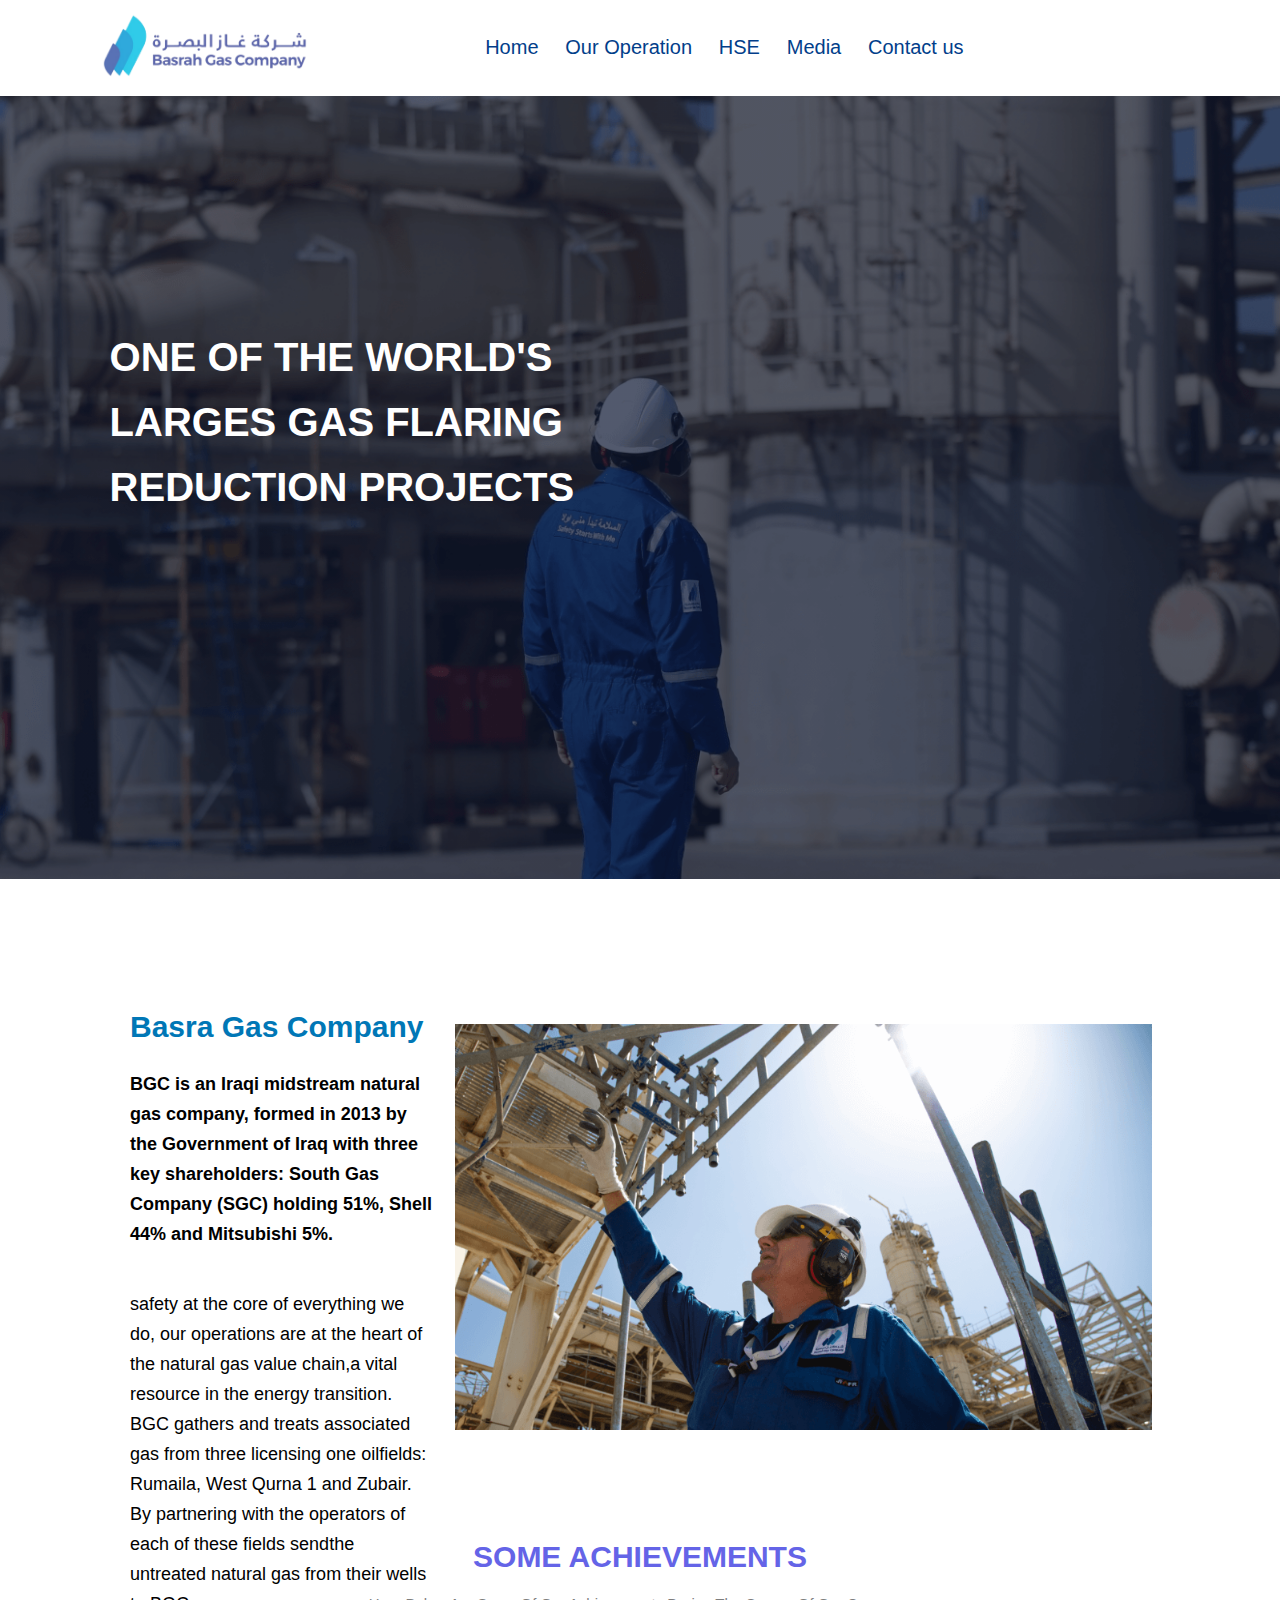
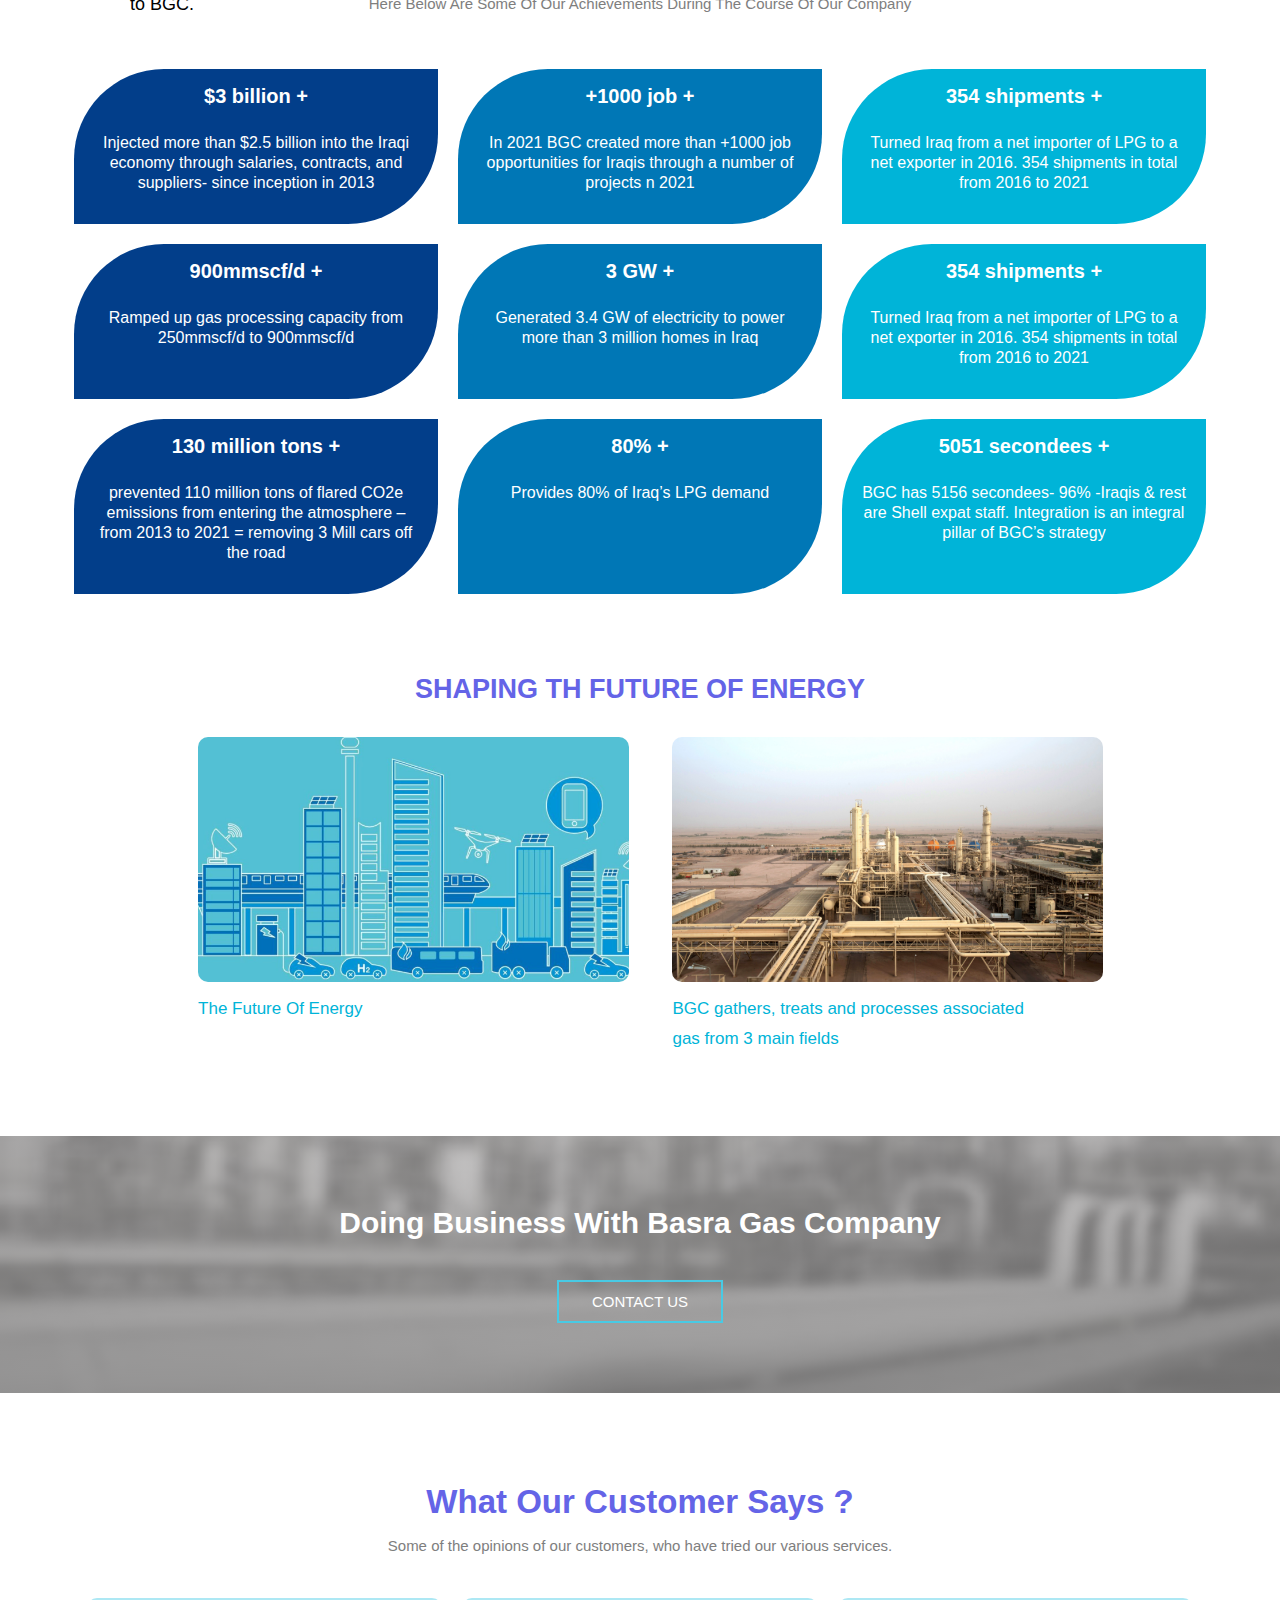
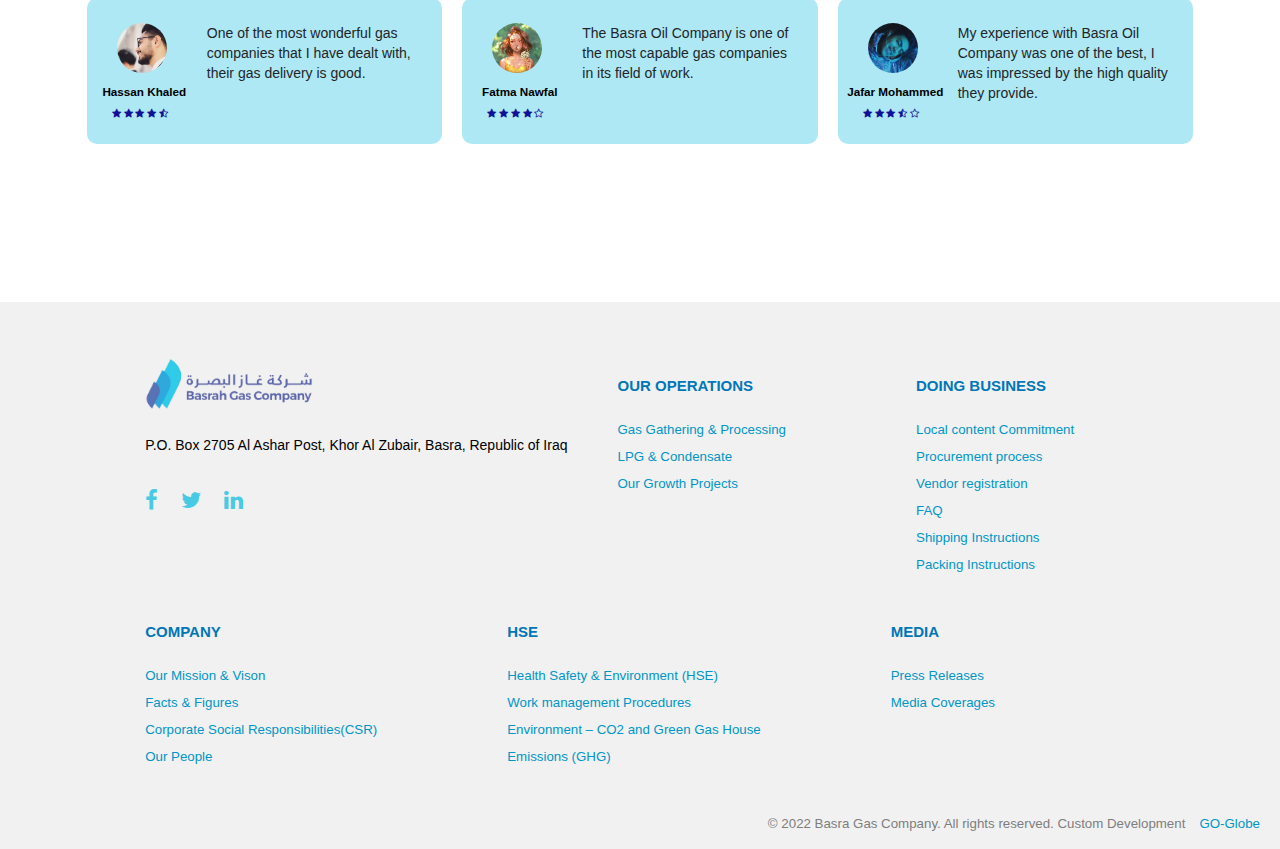
<file: index.html>
<!DOCTYPE html>
<html lang="en">
    <head>
        <meta name="description" content="BGC is an Iraqi midstream natural gas company.." />
        <meta name="viewport" content="with=device-width, initial-scale=1.0">
        <meta name="keywords" content="Basra, Gas, Oil, Money, Top" />
        <meta charset="UTF-8" />

        <link rel="stylesheet" href="style.css">
        <link rel="icon" href="icons/basragas.ico" />
        <link rel="stylesheet" href="https://cdnjs.cloudflare.com/ajax/libs/font-awesome/4.7.0/css/font-awesome.min.css"> <!--for-icons-->

        <title>Basra Gas Company</title>
    </head>
    <body>
        <!---------------------------------- hero section -->
        <section class="hero">
            <nav>
                <a href="index.html"><img src="images/logo-and-name.png" alt="Error"></a>
                <div class="navLinks" id="showHide">
                    <i class="fa fa-times" onclick="hideMenu()"></i> <!--سكربت-حتى-نخفي-المنيو-->
                    <ul>
                        <li><a href="">Home</a></li>
                        <li><a href="">Our Operation</a></li>
                        <li><a href="">HSE</a></li>
                        <li><a href="">Media</a></li>
                        <li><a href="contact-us.html">Contact us</a></li>
                    </ul>
                </div>
                <i class="fa fa-bars" onclick="showMenu()"></i> <!--سكربت-حتى-نظهر-المنيو-->
            </nav>
            <div class="hero-container">
                <div class="hero-content">
                    <h1>ONE OF THE WORLD'S</h1>
                    <h1>LARGES GAS FLARING</h1>
                    <h1>REDUCTION PROJECTS</h1>
                </div>
            </div>
        </section>

        <!--------------------------------- about Basra Gas Company -->
        <section class="about-BGC">
            <div class="about-row">
                <div class="about-column">
                    <h1>Basra Gas Company</h1>

                    <p><span>BGC is an Iraqi midstream natural gas company,
                    formed in 2013 by the Government of Iraq with three key shareholders:
                    South Gas Company (SGC) holding 51%, Shell 44% and Mitsubishi 5%.</span></p>

                    <p>safety at the core of everything we do, our operations are at the heart
                    of the natural gas value chain,a vital resource in the energy transition.
                    BGC gathers and treats associated gas from three licensing one oilfields: Rumaila,
                    West Qurna 1 and Zubair. By partnering with the operators of each of these fields
                    sendthe untreated natural gas from their wells to BGC.</p>
                </div>
                <img src="images/define-BGC.png">
            </div>
        </section>

        <!-------------------------------- some achievements -->
        <section class="some-ach">
            <h1 class="uppercase">some achievements</h1>
            <p class="h1p capitalize">Here below are some of our achievements during the course of our company</p>

            <div class="ach-row">
                <div class="ach-column ach-clm1">
                    <h3>$3 billion +</h3>
                    <p>Injected more than $2.5 billion into the Iraqi economy through
                        salaries, contracts, and suppliers- since inception in 2013</p>
                </div>
                <div class="ach-column ach-clm2">
                    <h3>+1000 job +</h3>
                    <p>In 2021 BGC created more than +1000 job opportunities
                    for Iraqis through a number of projects n 2021</p>
                </div>
                <div class="ach-column ach-clm3">
                    <h3>354 shipments +</h3>
                    <p>Turned Iraq from a net importer of LPG to a net exporter 
                    in 2016. 354 shipments in total from 2016 to 2021</p>
                </div>
            </div>
            <div class="ach-row">
                <div class="ach-column ach-clm1">
                    <h3>900mmscf/d +</h3>
                    <p>Ramped up gas processing capacity from 250mmscf/d to 900mmscf/d</p>
                </div>
                <div class="ach-column ach-clm2">
                    <h3>3 GW +</h3>
                    <p>Generated 3.4 GW of electricity to power more than 3 million homes in Iraq</p>
                </div>
                <div class="ach-column ach-clm3">
                    <h3>354 shipments +</h3>
                    <p>Turned Iraq from a net importer of LPG to a net exporter 
                    in 2016. 354 shipments in total from 2016 to 2021</p>
                </div>
            </div>
            <div class="ach-row">
                <div class="ach-column ach-clm1">
                    <h3>130 million tons +</h3>
                    <p>prevented 110 million tons of flared CO2e emissions from entering
                    the atmosphere – from 2013 to 2021 = removing 3 Mill cars off the road</p>
                </div>
                <div class="ach-column ach-clm2">
                    <h3>80% +</h3>
                    <p>Provides 80% of Iraq’s LPG demand</p>
                </div>
                <div class="ach-column ach-clm3">
                    <h3>5051 secondees +</h3>
                    <p>BGC has 5156 secondees- 96% -Iraqis & rest are Shell expat staff.
                    Integration is an integral pillar of BGC’s strategy</p>
                </div>
            </div>
        </section>

        <!-------------------------------- shaping the future of energy -->
        <section class="shaping-energy">
            <!----- title ------>
            <h1 class="uppercase">shaping th future of energy</h1>
            <!----- content ----->
            <div class="shaping-row">
                <div class="shaping-column">
                    <img src="images/cars.png" alt="NOT FOUND...">
                    <a href="#"><p>The Future Of Energy</p></a>
                </div>
                <div class="shaping-column">
                    <img src="images/factory.png" alt="NOT FOUND...">
                    <a href="#"><p>BGC gathers, treats and processes
                    associated gas from 3 main fields</p></a>
                </div>
            </div><!--------- shaping row -->
        </section>

        <!-------------------------------- call to action -->
        <section class="call-to-action">
            <h1>Doing Business With Basra Gas Company</h1>
            <a href="contact-us.html">CONTACT US</a>
        </section>

        <!-------------------------------- customer experience -->
        <section class="customer-exp">
            <h1>What Our Customer Says ?</h1>
            <p class="expr-p">Some of the opinions of our customers, who have tried our various services.</p>

            <div class="customer-row">
                <div class="customer-column">
                    <div class="customer-img-nam">
                        <img src="images/hassan-k.jpg">
                        <h3>Hassan Khaled</h3>
                        <i class="fa fa-star"></i>
                        <i class="fa fa-star"></i>
                        <i class="fa fa-star"></i>
                        <i class="fa fa-star"></i>
                        <i class="fa fa-star-half-o"></i>
                    </div>
                    
                    <p>One of the most wonderful gas companies that
                    I have dealt with, their gas delivery is good.</p>
                </div>
                <div class="customer-column">
                    <div class="customer-img-nam">
                        <img src="images/fatma-n.jpg">
                        <h3>Fatma Nawfal</h3>
                        <i class="fa fa-star"></i>
                        <i class="fa fa-star"></i>
                        <i class="fa fa-star"></i>
                        <i class="fa fa-star"></i>
                        <i class="fa fa-star-o"></i>
                    </div>
                    <p>The Basra Oil Company is one of the most capable
                    gas companies in its field of work.</p>
                </div>
                <div class="customer-column">
                    <div class="customer-img-nam">
                        <img src="images/jafar_m.jpg">
                        <h3>Jafar Mohammed</h3>
                        <i class="fa fa-star"></i>
                        <i class="fa fa-star"></i>
                        <i class="fa fa-star"></i>
                        <i class="fa fa-star-half-o"></i>
                        <i class="fa fa-star-o"></i>
                    </div>
                    <p>My experience with Basra Oil Company was one of the best,
                    I was impressed by the high quality they provide.</p>
                </div>
            </div>
        </section>

        <!------------------------------- Footer -->
        <section class="footer">

            <div class="foot-row">
                <div class="foot-row1 fr">
                    <div class="foot-column">
                        <a href=""><img src="images/logo-and-name.png" alt="Basra Gas Com."></a>
                        <p>P.O. Box 2705 Al Ashar Post,
                        Khor Al Zubair, Basra, Republic of Iraq</p>
                        <!-------------------- social icons ---------->
                        <a href=""><i class="fa fa-facebook"></i></a>
                        <a href=""><i class="fa fa-twitter"></i></a>
                        <a href=""><i class="fa fa-linkedin"></i></a>
                    </div>
                    <div class="foot-column">
                        <h1>OUR OPERATIONS</h1>
                        <ul>
                            <li><a href="">Gas Gathering & Processing</a></li>
                            <li><a href="">LPG & Condensate</a></li>
                            <li><a href="">Our Growth Projects</a></li>
                        </ul>
                    </div>
                    <div class="foot-column">
                        <h1>DOING BUSINESS</h1>
                        <ul>
                            <li><a href="">Local content Commitment</a></li>
                            <li><a href="">Procurement process</a></li>
                            <li><a href="">Vendor registration</a></li>
                            <li><a href="">FAQ</a></li>
                            <li><a href="">Shipping Instructions</a></li>
                            <li><a href="">Packing Instructions</a></li>
                        </ul>
                    </div>
                </div><!----------------- foot-row1 -->
                <div class="foot-row2 fr">
                    <div class="foot-column">
                        <h1>COMPANY</h1>
                        <ul>
                            <li><a href="">Our Mission & Vison</a></li>
                            <li><a href="">Facts & Figures</a></li>
                            <li><a href="">Corporate Social Responsibilities(CSR)</a></li>
                            <li><a href="">Our People</a></li>
                        </ul>
                    </div>
                    <div class="foot-column">
                        <h1>HSE</h1>
                        <ul>
                            <li><a href="">Health Safety & Environment (HSE)</a></li>
                            <li><a href="">Work management Procedures</a></li>
                            <li><a href="">Environment – CO2 and Green Gas House</a></li>
                            <li><a href="">Emissions (GHG)</a></li>
                        </ul>
                    </div>
                    <div class="foot-column">
                        <h1>MEDIA</h1>
                        <ul>
                            <li><a href="">Press Releases</a></li>
                            <li><a href="">Media Coverages</a></li>
                        </ul>
                    </div>
                </div><!----------------- foot-row2 -->
            </div><!------------------- foot row -->
            <div class="last-p">
                <p>© 2022 Basra Gas Company. All rights reserved.
                Custom Development &ensp; <a href=""> GO-Globe</a></p>
            </div>

        </section>

        <!-------------------------------------------- nav هنا السكربت تبع المنيو حك -->
        <script>
            var navLink = document.getElementById("showHide");
            
            function showMenu() {
                navLink.style.right = "0";
            }
            function hideMenu() {
                navLink.style.right = "-40rem";
            }
        </script> <!-------------------------------------------------END-SCRIPT-->
    </body>
</html>
</file>
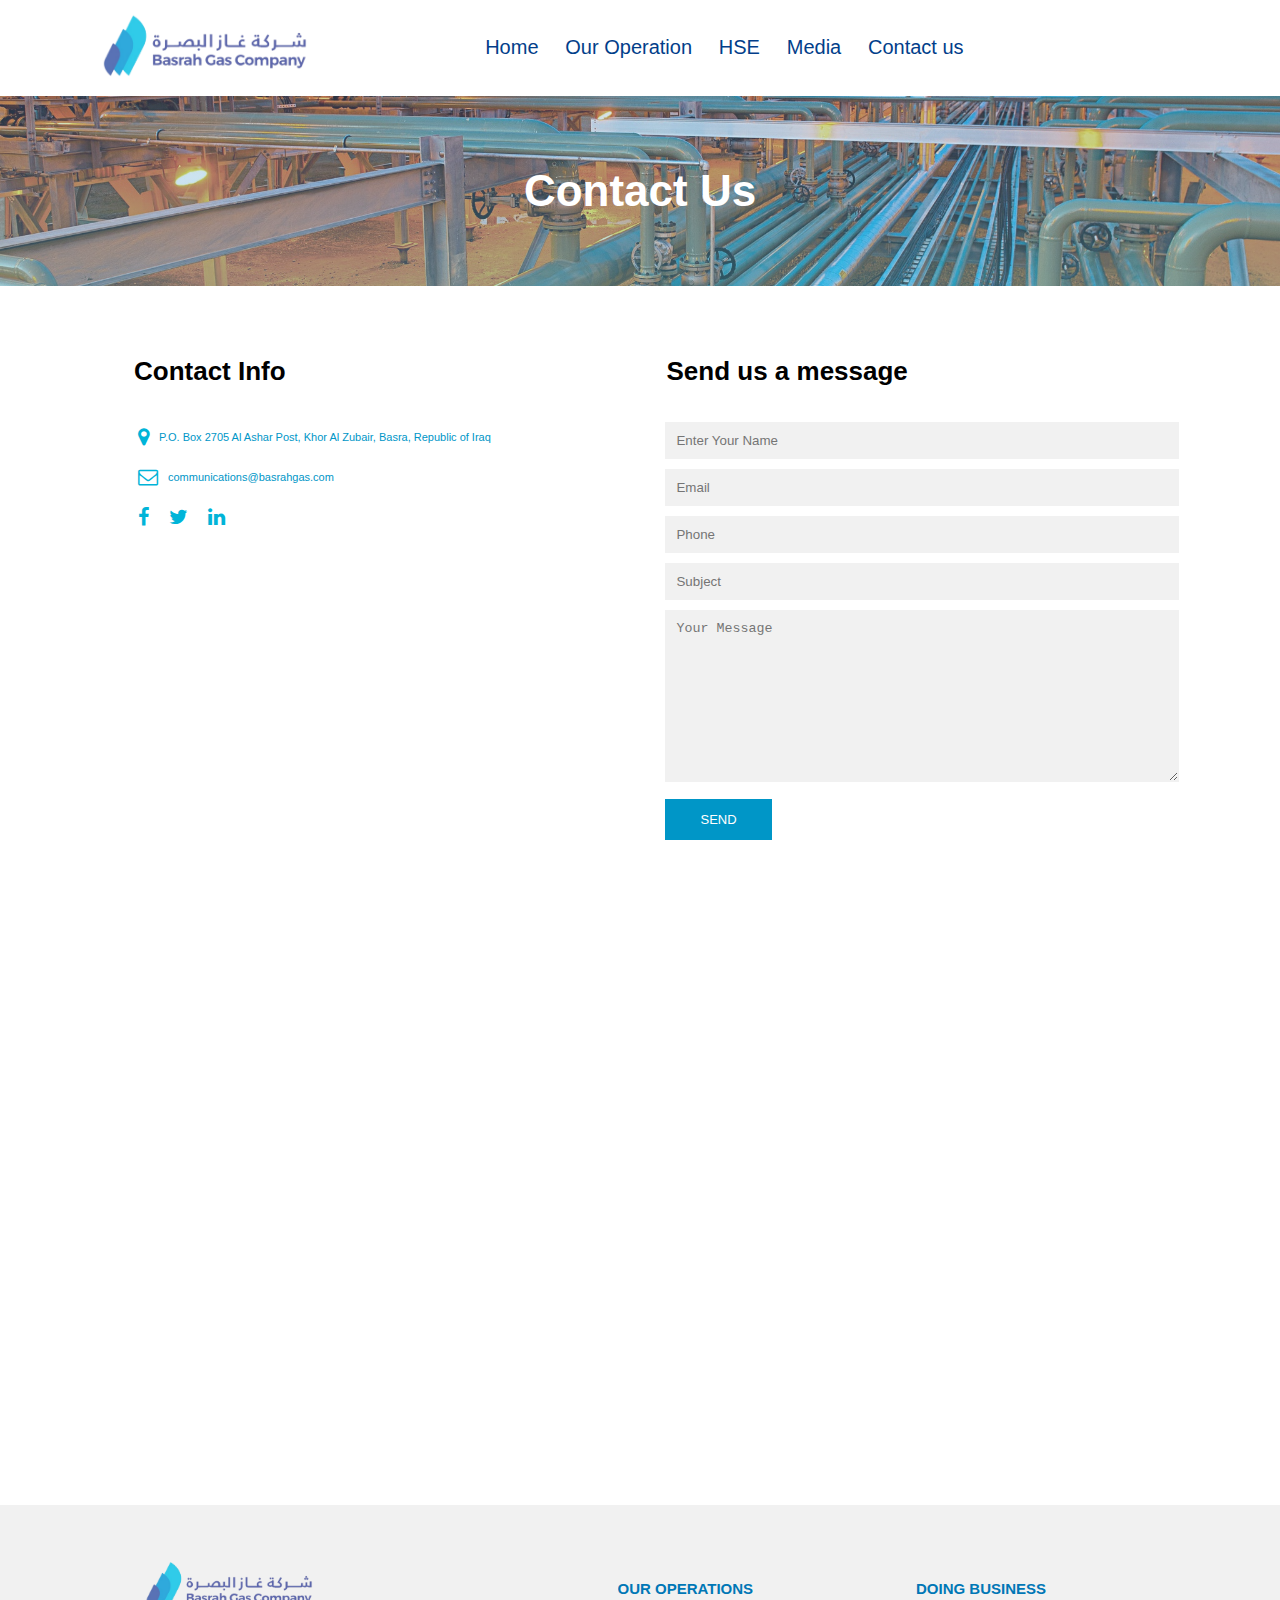
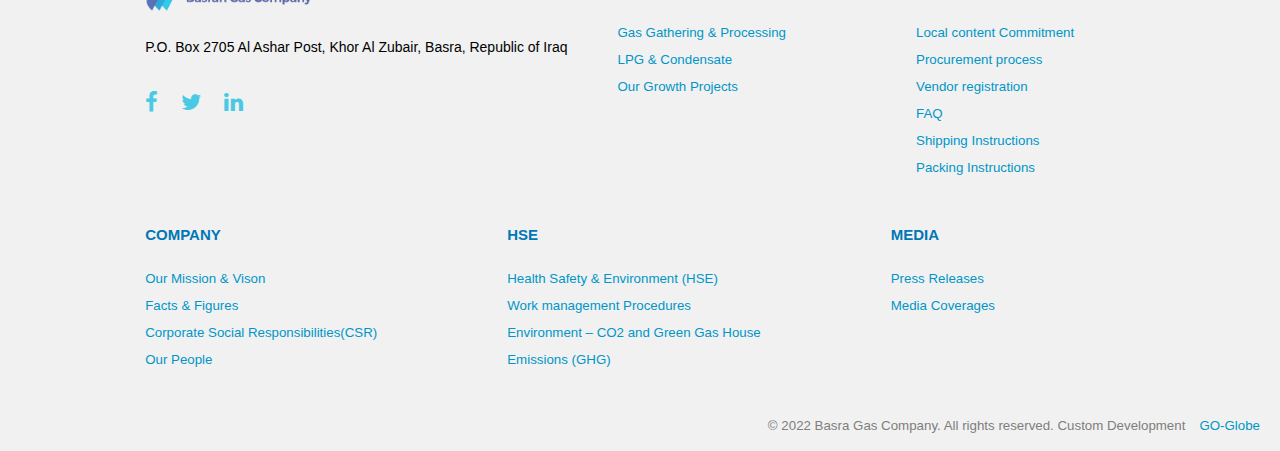
<file: contact-us.html>
<!DOCTYPE html>
<html lang="en">
    <head>
        <meta name="description" content="BGC is an Iraqi midstream natural gas company.." />
        <meta name="viewport" content="with=device-width, initial-scale=1.0">
        <meta name="keywords" content="Basra, Gas, Oil, Money, Top" />
        <meta charset="UTF-8" />

        <link rel="stylesheet" href="style.css">
        <link rel="icon" href="icons/basragas.ico" />
        <link rel="stylesheet" href="https://cdnjs.cloudflare.com/ajax/libs/font-awesome/4.7.0/css/font-awesome.min.css"> <!--for-icons-->

        <title>Contact US</title>
    </head>
    <body>
        <!---------------------------------- navigation bar -->
        <nav>
            <a href="index.html"><img src="images/logo-and-name.png" alt="Error"></a>
            <div class="navLinks" id="showHide">
                <i class="fa fa-times" onclick="hideMenu()"></i> <!--سكربت-حتى-نخفي-المنيو-->
                <ul>
                    <li><a href="index.html">Home</a></li>
                    <li><a href="">Our Operation</a></li>
                    <li><a href="">HSE</a></li>
                    <li><a href="">Media</a></li>
                    <li><a href="contact-us.html">Contact us</a></li>
                </ul>
            </div>
            <i class="fa fa-bars" onclick="showMenu()"></i> <!--سكربت-حتى-نظهر-المنيو-->
        </nav>

        <!-------------------------------- hero contact us -->
        <section class="hero-contact-us">
            <h1>Contact Us</h1>
        </section>

        <!-------------------------------- location -->
        <section class="contact-us">

            <div class="contact-row">
                <div class="contact-column">
                    <div>
                        <h1>Contact Info</h1>
                    </div>
                    <div>
                        <i class="fa fa-map-marker"></i>
                        <span>
                            <a href="https://goo.gl/maps/vM9nk8Qq6ebVRQ7bA">
                                P.O. Box 2705 Al Ashar Post, Khor Al Zubair,
                                Basra, Republic of Iraq
                            </a>
                        </span>           
                    </div>
                    <div>
                        <i class="fa fa-envelope-o"></i>
                        <span>
                            <a href="">communications@basrahgas.com</a>
                        </span>
                    </div>
                    <div>
                        <!-------------------- social icons ---------->
                        <a href=""><i class="fa fa-facebook"></i></a>
                        <a href=""><i class="fa fa-twitter"></i></a>
                        <a href=""><i class="fa fa-linkedin"></i></a>
                    </div>
                </div>
                <div class="contact-column">
                    <h1>Send us a message</h1>
                    <form action="">
                        <input type="text" placeholder="Enter Your Name">
                        <input type="email" placeholder="Email">
                        <input type="tel" placeholder="Phone">
                        <input type="text" placeholder="Subject">
                        <textarea rows="10" placeholder="Your Message"></textarea>
                    </form>
                    <div class="btm">
                        <button>SEND</button>
                    </div>
                </div>
            </div><!----------------- row -->
        </section>
        
        <!-------------------------------- map location -->
        <section class="location">
            <iframe src="https://www.google.com/maps/embed?pb=!1m18!1m12!1m3!1d220249.23537031916!2d47.89204087110372!3d30.39655286069879!2m3!1f0!2f0!3f0!3m2!1i1024!2i768!4f13.1!3m3!1m2!1s0x3fc4992a0c7c0321%3A0x895c29686ffbfa7c!2sBasrah%20Gas%20Company!5e0!3m2!1sar!2siq!4v1655577502300!5m2!1sar!2siq" width="600" height="450" style="border:0;" allowfullscreen="" loading="lazy" referrerpolicy="no-referrer-when-downgrade"></iframe>
        </section>

        <!------------------------------- Footer -->
        <section class="footer">

            <div class="foot-row">
                <div class="foot-row1 fr">
                    <div class="foot-column">
                        <a href="index.html"><img src="images/logo-and-name.png" alt="Basra Gas Com."></a>
                        <p>P.O. Box 2705 Al Ashar Post,
                        Khor Al Zubair, Basra, Republic of Iraq</p>
                        <!-------------------- social icons ---------->
                        <a href=""><i class="fa fa-facebook"></i></a>
                        <a href=""><i class="fa fa-twitter"></i></a>
                        <a href=""><i class="fa fa-linkedin"></i></a>
                    </div>
                    <div class="foot-column">
                        <h1>OUR OPERATIONS</h1>
                        <ul>
                            <li><a href="">Gas Gathering & Processing</a></li>
                            <li><a href="">LPG & Condensate</a></li>
                            <li><a href="">Our Growth Projects</a></li>
                        </ul>
                    </div>
                    <div class="foot-column">
                        <h1>DOING BUSINESS</h1>
                        <ul>
                            <li><a href="">Local content Commitment</a></li>
                            <li><a href="">Procurement process</a></li>
                            <li><a href="">Vendor registration</a></li>
                            <li><a href="">FAQ</a></li>
                            <li><a href="">Shipping Instructions</a></li>
                            <li><a href="">Packing Instructions</a></li>
                        </ul>
                    </div>
                </div><!----------------- foot-row1 -->
                <div class="foot-row2 fr">
                    <div class="foot-column">
                        <h1>COMPANY</h1>
                        <ul>
                            <li><a href="">Our Mission & Vison</a></li>
                            <li><a href="">Facts & Figures</a></li>
                            <li><a href="">Corporate Social Responsibilities(CSR)</a></li>
                            <li><a href="">Our People</a></li>
                        </ul>
                    </div>
                    <div class="foot-column">
                        <h1>HSE</h1>
                        <ul>
                            <li><a href="">Health Safety & Environment (HSE)</a></li>
                            <li><a href="">Work management Procedures</a></li>
                            <li><a href="">Environment – CO2 and Green Gas House</a></li>
                            <li><a href="">Emissions (GHG)</a></li>
                        </ul>
                    </div>
                    <div class="foot-column">
                        <h1>MEDIA</h1>
                        <ul>
                            <li><a href="">Press Releases</a></li>
                            <li><a href="">Media Coverages</a></li>
                        </ul>
                    </div>
                </div><!----------------- foot-row2 -->
            </div><!------------------- foot row -->
            <div class="last-p">
                <p>© 2022 Basra Gas Company. All rights reserved.
                Custom Development &ensp; <a href=""> GO-Globe</a></p>
            </div>

        </section>

        <!-------------------------------------------- nav هنا السكربت تبع المنيو حك -->
        <script>

            var navLink = document.getElementById("showHide");
            function showMenu() {
                navLink.style.right = "0";
            }
            function hideMenu() {
                navLink.style.right = "-40rem";
            }
        </script> <!-------------------------------------------------END-SCRIPT-->
    </body>
</html>
</file>
<file: style.css>
* {
    /**for all html element**/
    margin: 0;
    padding: 0;
}

html {
    font-size: 10px;
    font-family: 'Tajawal', sans-serif;
}

:root {
    --ColorBlack:  #111;
    --ColorWhite:  #fff;
    --ColorGrayGr1:  #212529;
    --ColorGrayGr2:  #343a40;
    --ColorGrayGr3:  #7e7e7e;
    --ColorGrayGr4:  #adb5bd;
    --ColorGrayGr5:  #ced4da;
    --ColorGrayGr6:  #f1f1f1;
    --primaryColorGr1:  #03045e;
    --primaryColorGr2:  #023e8a;
    --primaryColorGr3:  #0077b6;
    --primaryColorGrT:  #6464e7;
    --lightColorGrT:    #5078f0;
    --lightColorGr1:    #0096c7;
    --lightColorGr2:    #00b4d8;
    --lightColorGr3:    #48cae4;
    --lightColorGr4:    #ade8f4;

    --padding: 8%;
}

p {
    line-height: 3rem;
}
a {
    text-decoration: none;
}
.capitalize { /*___________________________كل_الاحرف_كبيرة*/
    text-transform: capitalize;
}
.uppercase { /*________________________فقط_اول_حرف_كبير*/
    text-transform: uppercase;
}

/*___________________________hero-section___________________________*/
.hero {
    max-width: 100%;
    min-height: 100vh;
}
/*______navigation_bar*/
nav {
    max-width: 80%;
    height: 5vh;
    display: flex;
    padding: 2% var(--padding);
    justify-content: space-between;
    align-items: center;
}
nav a img {
    max-width: 22rem;
    min-width: 11rem;
    padding-bottom: 0.1rem;
}
.navLinks {
    flex: 1;
    text-align: center; /**نخلي لنكات الناف على اليمين**/
}
.navLinks ul li {
    list-style: none;
    display: inline-block;
    padding: 0.8rem 1.2rem;
    position: relative;
}
.navLinks ul li a {
    color: var(--primaryColorGr2);
    font-size: 2rem;
    transition: 0.7s;  
}
.navLinks ul li a::after {
    content: '';
    width: 0%;
    height: 2px;
    margin: 0 auto;
    display: block;
    background: var(--lightColorGr3);
    transition: 0.7s;
}
.navLinks ul li a:hover::after {
    width: 99%;
}
.navLinks ul li a:hover {
    color: var(--lightColorGr2);
}
nav .fa {
    display: none;
}
/*__________________hero-content*/
.hero-container {
    max-width: 100%;
    height: 87vh;
    background-image: linear-gradient(rgba(0, 0, 0, 0.33),rgba(0, 0, 0, 0.33)), /*احلا شي هذه الطبقة الي مثل الظل تكون فوق الصورة*/
                        url(images/home.png);
    background-position: center; /**حتى تكون بالسنتر**/
    background-size: cover;     /**حتى تاخذ الكفر حك حجم البيج**/
    position: relative;
}
.hero-content {
    color: var(--fontColor2);
    max-width: 55%;
    position: absolute;
    top: 28%;
    left: 7%;
}
.hero-content h1{
    margin: 2rem;
    font-size: 400%; /*كبرنا النص 4 اضعاف*/
    font-weight: 3rem;
    color: var(--ColorWhite);
}
/*___________________________responsive: hero section*/
@media (max-width: 70rem) {
    nav {
        max-width: 96%;
        padding: 3% var(--padding);
    }
    nav a img {
        max-width: 33%;
        min-width: 33%;
    }
    .navLinks {
        position: fixed;
        height: 55vh;
        width: 33%;
        top: 0;
        right: -40rem;
        text-align: left;
        z-index: 2;
        background: var(--ColorGrayGr5);
        transition: 1s;
    }
    .navLinks ul {
        padding-left: 3rem;
    }
    .navLinks ul li {
        display: block;
        padding: 1rem;
    }
    nav .fa {
        padding-top: 0.3rem;
        padding-left: 1rem;
        padding-bottom: 2rem;
        display: block;
        color: #65aad6;
        margin: 1rem;
        font-size: 3.3rem;
        cursor: pointer;
        transition: 0.7s;
    }
    nav .fa-bars {
        padding: var(--padding);
    }
    nav .fa-bars:hover {
        color: var(--primaryColorGr3);
        font-size: 3rem;
    }
    nav .fa-times:hover {
        color: #ce5555;
    }
    .hero-content h1{
        font-size: 266%; /*الهدر  كان 400% حولنا --> 333% حتى يكون ريسبونسف وكذا -_- */
        margin: 2rem;
        font-weight: 8rem;
    }
}


/*___________________________about-Basra-Gas-Company___________________________*/
.about-BGC {
    max-width: 80%;
    margin: 0 auto;
    padding-top: 8rem;
    padding-bottom: 11rem;
    justify-content: center;
}
.about-row {
    margin: 0 auto;
    height: 50vh;
    display: flex;
    justify-content: space-between;
}
.about-column {
    flex-basis: 48%;
    padding: 30px 2px;
}
.about-column h1 {
    color: var(--primaryColorGr3);
    font-weight: bolder;
    font-size: 3rem;
    padding-bottom: 1rem;
}
.about-column p {
    padding: 15px 0 25px;
    font-size: large;
}
.about-column p span {
    font-weight: bolder;
}
.about-row img {
    padding-top: 4.4rem;
    padding-left:  2rem;
}
/*___________________________responsive: about Basra Gas Company*/
@media (max-width: 74.27rem) {
    .about-BGC {
        max-width: 80%;
        margin: auto;
        justify-content: center;
        padding-bottom: 7rem;
    }
    .about-row {
        margin: 0 auto;
        height: auto;
        display: block;
        justify-content:center;
    }
    .about-column {
        flex-basis: 48%;
        padding: 22px 2px;
    }
    .about-column h1 {
        padding-bottom: 4rem;
    }
    .about-column p {
        font-size: 1.6rem;
        padding: 1px 0 2rem;
    }
    .about-row img {
        display: flex;
        max-width: 100%;
        padding-top: 0;
    }
}


/*___________________________some-achievement___________________________*/
.some-ach {
    max-width: 90%;
    margin: auto;
    text-align: center;
}
.some-ach h1 {
    font-size: 3rem;
    font-weight: 555;
    padding-bottom: 1rem;
    color: var(--primaryColorGrT);
    transition: 1s;
}
.some-ach .h1p {
    color: var(--ColorGrayGr3);
    font-size: 1.5rem;
    font-weight: 444;
    line-height: 2rem;
    padding: 1rem;
    margin-bottom: 3%;
    transition: 1s;
}
.ach-row {
    margin-top: auto;
    display: flex;
    justify-content: space-between;
}
.ach-column {
    flex-basis: 33%;
    border-radius: 9rem 0 9rem 0;
    padding: 11px 0;
    box-sizing: border-box;
    margin: 1rem;
    transition: 0.5s;
}
.ach-clm1 {
    background-color: var(--primaryColorGr2);
}
.ach-clm2 {
    background-color: var(--primaryColorGr3);

}
.ach-clm3 {
    background-color: var(--lightColorGr2);

}
.ach-column:hover {
    box-shadow: 0 0 2rem 0 rgba(0, 0, 0, 0.33);
}
.ach-column h3 {
    font-weight: 777;
    font-size: 2rem;
    color: #fff;
    padding: 0.5rem;
}
.ach-column p {
    color: #fff;
    font-size: 1.6rem;
    font-weight: 444;
    line-height: 2rem;
    padding: 2rem;
}
/*___________________________responsive: some achievement*/
@media (max-width: 60rem) {
    .some-ach {
        max-width: 66%;
    }
    .some-ach h1 {
        font-size: 2.5rem;
        transition: 1s;
    }
    .some-ach .h1p {
        font-size: 1.3rem;
        transition: 1s;
    }
    .ach-row {
        flex-direction: column;
    }
}


/*_________________________shaping_energy_________________________*/
.shaping-energy {
    max-width: 88%;
    margin: auto;
    text-align: center;
    padding-top: 6rem;
}
.shaping-energy h1 {
    font-size: 2.7rem;
    font-weight: bolder;
    padding-top: 1rem;
    padding-bottom: 1rem;
    color: var(--primaryColorGrT);
}
.shaping-row {
    margin-top: auto;
    display: flex;
    justify-content: space-evenly;
    margin-right: 5%; /*_________________خليت النسبة حتى ارجع الصورتين بالمنتصف وامركزهن لان كانن منزاحات لليمين شوي*/
}
.shaping-column {
    flex-basis: 33%;
    padding: 22px 0;
    box-sizing: border-box;
    margin: 0rem;
}
.shaping-column img {
    width: 122%;
    border-radius: 1rem;
}
.shaping-column p {
    text-align: left;
    font-size: 1.7rem;
    margin-top: 1rem;
    font-weight: 544;
}
.shaping-column a {
    color: var(--lightColorGr2);
    transition: 0.5s;
}
.shaping-column a:hover {
    color: var(--primaryColorGr3);
}
/*___________________________responsive: shaping energy*/
@media (max-width: 60rem) {
    .shaping-row {
        flex-direction: column;
        margin: 0 auto;
    }
    .shaping-energy h1 {
        font-size: 2.2rem;
    }
    .shaping-column img {
        max-width: 77%;
        font-weight: 2rem;
    }
    .shaping-column p {
        text-align: center;
        font-size: 1.5rem;
    }
}


/*_________________________call_to_action___________________*/
.call-to-action {
    max-width: 100%;
    background-image: linear-gradient(rgba(173, 171, 171, 0.677),rgba(134, 133, 133, 0.827)),url(images/do-bissines-back.jpg);
    background-repeat: no-repeat;
    background-position: center;
    background-size: cover;
    text-align: center;
    margin-top: 6rem;
    padding: 7rem 0;
}
.call-to-action h1 {
    color: var(--ColorWhite);
    padding-bottom: 4rem;
    font-weight: 789;
    font-size: 3rem;
    transition: 1s;
}
.call-to-action a {
    display: inline-block; /*inline-block: استخدمتها-لان-تسمحلنا-بالتحكم-وتغيير-المارجن-والبادنج-الي-تكون-حول-الألمنت*/
    color: var(--ColorWhite);
    border: 2px solid var(--lightColorGr3);
    padding: 11px 33px;
    font-size: 15px;
    background: transparent;/*_شفافة_*/
    position: relative;
    transition: 1s;
}
.call-to-action a:hover {
    border-color: transparent;
    background-color: var(--lightColorGr3);
}
/*___________________________responsive: call to action*/
@media(max-width: 44rem) {
    .call-to-action h1 {
        font-size: 2rem;
        transition: 1s; /*لا-لا-لا-هاي-قوية-: يكون-انميشن-لما-يعمل-ريسبون*/
    }
    .call-to-action a {
        font-size: 11px;
    }
}


/*___________________________customer_experience___________________________*/
.customer-exp {
    max-width: 88%;
    padding-top: 9rem;
    margin: auto;
    text-align: center;
}
.customer-exp h1 {
    color: var(--primaryColorGrT);
    padding-bottom: 1rem;
    font-size: 3.3rem;
    font-weight: 555;
    transition: 1s;
}
.customer-exp .expr-p {
    margin-top: auto;
    font-size: 1.5rem;
    text-align: center;
    color: var(--ColorGrayGr3);
    margin-bottom: -2rem;
}
.customer-row {
    justify-content: space-between;
    margin-right: auto;
    display: flex;
}
.customer-column {
    display: flex;
    padding: 25px;
    flex-basis: 47%;
    text-align: left;
    margin: 5% 1rem;
    border-radius: 1rem;
    box-sizing: border-box;
    background: var(--lightColorGr4);
}
.customer-column img {
    margin: 0 3rem 1rem 2rem;
    margin-right: 3rem;
    border-radius: 50%;
    margin-left: 5px;
    height: 5rem;
}
.customer-column p {
    color: var(--ColorGrayGr1);
    padding-left: 1rem;
    line-height: 2rem;
    font-size: 1.4rem;
}
.customer-img-nam h3{
    text-align: center;
    margin-left: -2rem;
}
.customer-img-nam i {
    color: #111198;
    padding-top: 1rem;
}
/*___________________________responsive: customer experience*/
@media(max-width: 60rem) {
    .customer-exp {
        max-width: 70%;
    }
    .customer-exp .expr-p {
        padding-bottom: 3rem;
    }
    .customer-row {
        display: inline-block;
    }
    .customer-exp h1 {
        font-size: 2.8rem;
        transition: 1s;
    }
    .customer-column {
        margin-right: 0;
    }
}


/*_____________________________Footer_____________________________*/
.footer {
    width: 100%;
    margin: auto;
    background-color: var(--ColorGrayGr6);
}
.foot-row{
    display: flex;
    margin-top: auto;
    margin: 8% 5% 3% 9%;  /*top..right..bottom..left*/
}
.fr {
    flex-direction: row;
    display: flex;
}
.foot-column {
    box-sizing: border-box;
    padding: 5.5rem 2rem 0 3rem;
}
.foot-column img {
    margin-bottom: 2rem;
    width: 18rem;
}
.foot-column p {
    line-height: 2.2rem;
    font-size: 1.4rem;
}
.foot-column i {
    color: var(--lightColorGr3);
    font-size: 2.2rem;
    margin-right: 2rem;
    padding-top: 3.3rem;
}
.foot-column h1 {
    color: var(--primaryColorGr3);
    display: inline-block;
    font-size: 1.5rem;
    overflow: hidden;
    padding: 2rem 0;
    width: 200%;       /*هنا-حليت-مشكلة-كل-كلمة-من-الهدر-بسطر*/
}
.foot-column ul {
    width: 111%;
    font-size: 1.33rem;
    line-height: 2.7rem;
    padding-right: 8rem;
    list-style-type: none;
}
.footer a {
    color: var(--lightColorGr1);
    transition: 0.5s;
}
.footer a:hover {
    color: var(--primaryColorGr2);
}
.footer .last-p {
    text-align: right;
    font-size: 1.33rem;
    color: var(--ColorGrayGr3);
    padding: 0 2rem 1rem 0;
}
/*______________________________responsive: Footer*/
@media(max-width: 87rem) {
    .foot-row {
        flex-direction: column;
    }
    .foot-row2 {
        margin-top: -3rem;
    }
    @media(max-width: 44rem) {
        .foot-row1, .foot-row2 {
            flex-direction: column;
        }
        .footer .last-p {
            font-size: 1rem;
        }
    }
}


/*_____________________________ Contact Us Page _____________________________*/

/*___________________hero_contact_us*/
.hero-contact-us {
    width: 100%;
    background-image: linear-gradient(rgba(127, 161, 208, 0.315),rgba(104, 197, 225, 0.434)),url(images/cont\ us.jpg);
    background-repeat: no-repeat;
    background-position: center;
    background-size: cover;
    text-align: center;
    padding: 7rem 0;
}
.hero-contact-us h1 {
    color: #fff;
    font-size: 4.4rem;
    font-weight: 789;
    margin-bottom: 0rem;
    transition: 1s;
}

/*________________contact-us*/
.contact-us {
    width: 80%;
    margin: auto;
    padding-top: 7rem;
}
.contact-row {
    margin-top: auto;
    display: flex;
    justify-content: space-between;
}
.contact-column {
    flex-basis: 48%;
    margin-bottom: 3rem;
    box-sizing: border-box;
}
.contact-column div {
    display: flex;
    align-items: center;
}
.contact-column div .fa {
    font-size: 2rem;
    margin: 1rem;
    margin-right: 1rem;
    color: var(--lightColorGr2);
}
.contact-column div a {
    padding: 0;
    transition: 0.5s;
    font-size: 1.1rem;
    color: var(--lightColorGr1);
}
.contact-column div a:hover {
    color: var(--primaryColorGr2);
}
.contact-column h1 {
    font-size: 2.6rem;
    margin-bottom: 3rem;/***/margin-left: 6px;
}
.contact-column input, .contact-column textarea {
    width: 100%;
    padding: 1rem;
    margin: 0.5rem;
    outline: none;
    border: 1px solid transparent;
    background: var(--ColorGrayGr6);
}
.btm {
    padding-left: 0.5rem;/***/padding-top: 1rem;
}
.btm button {
    color: #fff;
    border: 2px solid transparent;
    padding: 11px 33px;
    font-size: 13px;
    background: var(--lightColorGr1);
    transition: 1s;
}
.btm button:hover {
    background-color: var(--primaryColorGr3);
    color: #fff;
}

/*______________location*/
.location {
    width: 100%;
    margin: auto;
    padding-top: 8rem;
    margin-bottom: -12rem;
    display: inline-block;
}
.location iframe {
    width: 100%;
}
/*_____________________________responsive: Contact Us Page*/
@media(max-width: 44rem) {
    .hero-contact-us h1 {
        font-size: 3.3rem;
        transition: 1s; 
    }
    .contact-row {
        flex-direction: column;
    }
    .contact-column h1 {
        padding-top: 2rem;
    }
}
/*___________________________________________  ;)  ___________________________________________*/
</file>
